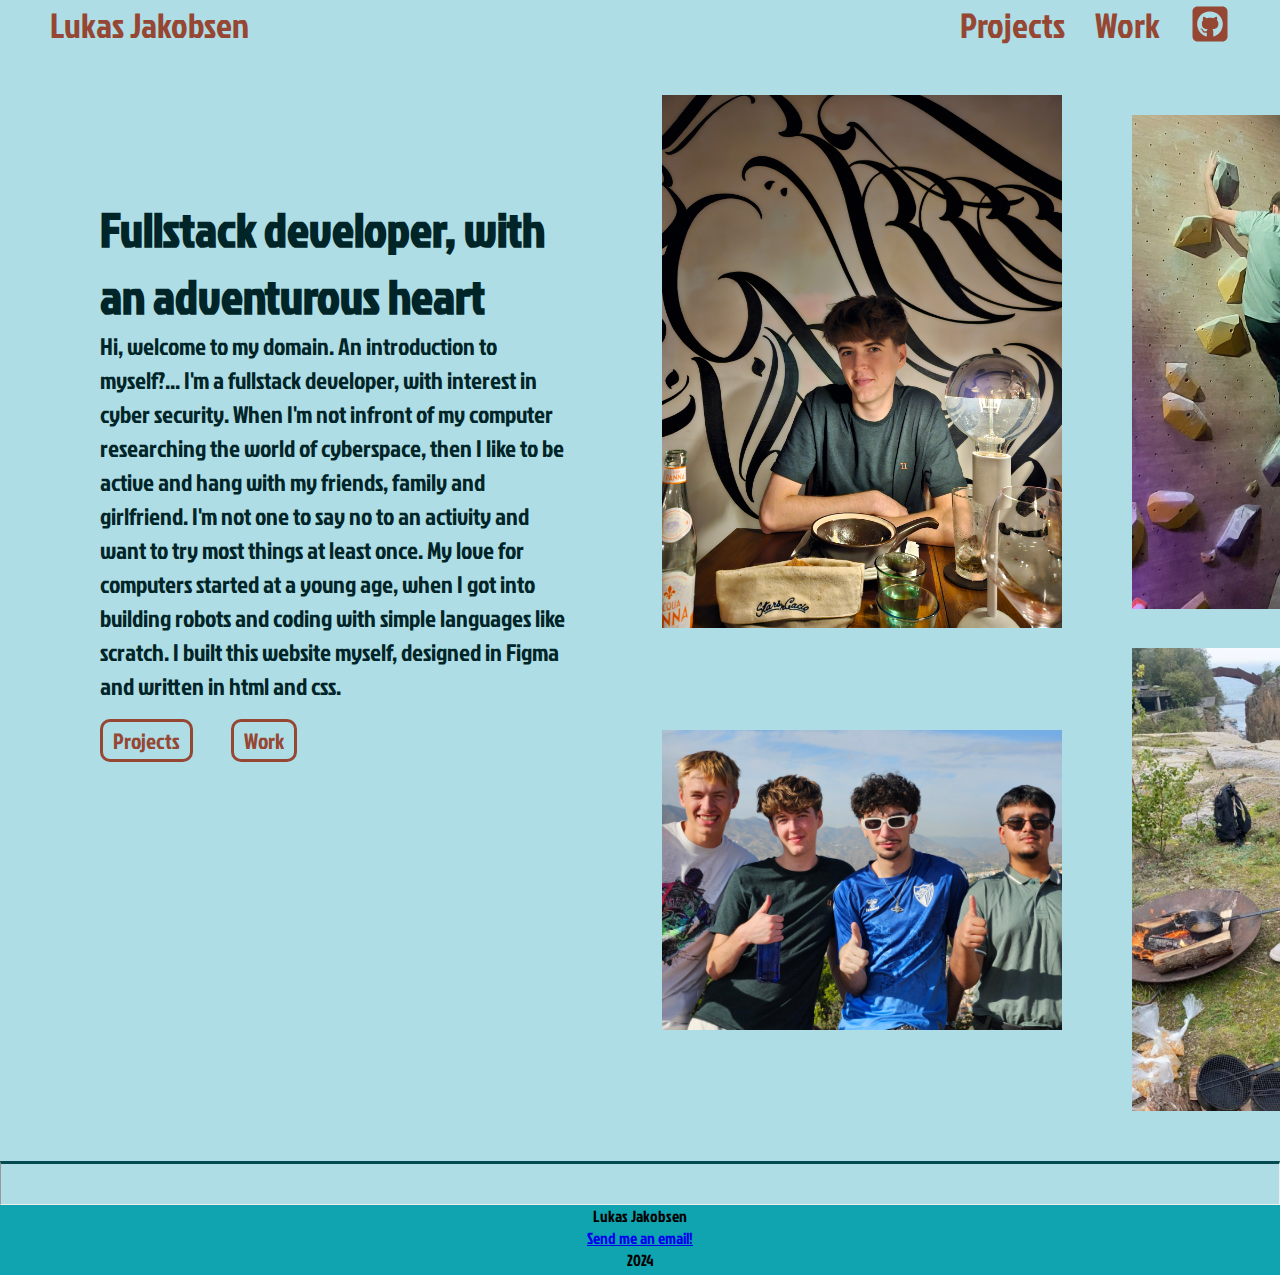
<file: index.html>
<!DOCTYPE html>
<html lang="en">
<head>
    <meta charset="UTF-8">
    <meta name="viewport" content="width=device-width, initial-scale=1.0">
    <title>LBeckJ's Area</title>
    <link rel="stylesheet" href="/style/index_style.css">
</head>
<body>
    <div id="nav_container">
        <p>Lukas Jakobsen</p>
        <div id="nav_buttons">
            <a href="https://github.com/LBeckJ" target="_blank" id="git_img">
                <svg xmlns="http://www.w3.org/2000/svg" viewBox="0 0 448 512" height="40px" width="40px"><!--!Font Awesome Free 6.7.0 by @fontawesome - https://fontawesome.com License - https://fontawesome.com/license/free Copyright 2024 Fonticons, Inc.--><path d="M448 96c0-35.3-28.7-64-64-64H64C28.7 32 0 60.7 0 96V416c0 35.3 28.7 64 64 64H384c35.3 0 64-28.7 64-64V96zM265.8 407.7c0-1.8 0-6 .1-11.6c.1-11.4 .1-28.8 .1-43.7c0-15.6-5.2-25.5-11.3-30.7c37-4.1 76-9.2 76-73.1c0-18.2-6.5-27.3-17.1-39c1.7-4.3 7.4-22-1.7-45c-13.9-4.3-45.7 17.9-45.7 17.9c-13.2-3.7-27.5-5.6-41.6-5.6s-28.4 1.9-41.6 5.6c0 0-31.8-22.2-45.7-17.9c-9.1 22.9-3.5 40.6-1.7 45c-10.6 11.7-15.6 20.8-15.6 39c0 63.6 37.3 69 74.3 73.1c-4.8 4.3-9.1 11.7-10.6 22.3c-9.5 4.3-33.8 11.7-48.3-13.9c-9.1-15.8-25.5-17.1-25.5-17.1c-16.2-.2-1.1 10.2-1.1 10.2c10.8 5 18.4 24.2 18.4 24.2c9.7 29.7 56.1 19.7 56.1 19.7c0 9 .1 21.7 .1 30.6c0 4.8 .1 8.6 .1 10c0 4.3-3 9.5-11.5 8C106 393.6 59.8 330.8 59.8 257.4c0-91.8 70.2-161.5 162-161.5s166.2 69.7 166.2 161.5c.1 73.4-44.7 136.3-110.7 158.3c-8.4 1.5-11.5-3.7-11.5-8zm-90.5-54.8c-.2-1.5 1.1-2.8 3-3.2c1.9-.2 3.7 .6 3.9 1.9c.3 1.3-1 2.6-3 3c-1.9 .4-3.7-.4-3.9-1.7zm-9.1 3.2c-2.2 .2-3.7-.9-3.7-2.4c0-1.3 1.5-2.4 3.5-2.4c1.9-.2 3.7 .9 3.7 2.4c0 1.3-1.5 2.4-3.5 2.4zm-14.3-2.2c-1.9-.4-3.2-1.9-2.8-3.2s2.4-1.9 4.1-1.5c2 .6 3.3 2.1 2.8 3.4c-.4 1.3-2.4 1.9-4.1 1.3zm-12.5-7.3c-1.5-1.3-1.9-3.2-.9-4.1c.9-1.1 2.8-.9 4.3 .6c1.3 1.3 1.8 3.3 .9 4.1c-.9 1.1-2.8 .9-4.3-.6zm-8.5-10c-1.1-1.5-1.1-3.2 0-3.9c1.1-.9 2.8-.2 3.7 1.3c1.1 1.5 1.1 3.3 0 4.1c-.9 .6-2.6 0-3.7-1.5zm-6.3-8.8c-1.1-1.3-1.3-2.8-.4-3.5c.9-.9 2.4-.4 3.5 .6c1.1 1.3 1.3 2.8 .4 3.5c-.9 .9-2.4 .4-3.5-.6zm-6-6.4c-1.3-.6-1.9-1.7-1.5-2.6c.4-.6 1.5-.9 2.8-.4c1.3 .7 1.9 1.8 1.5 2.6c-.4 .9-1.7 1.1-2.8 .4z"/></svg>
            </a> 
            <a href="/dir/contruction.html">Work</a>
            <a href="/dir/contruction.html">Projects</a>           
        </div>
    </div>
    <div class="intro">
        <div class="intro_text">
            <h1>
                Fullstack developer, with an adventurous heart
            </h1>
            <p>
                Hi, welcome to my domain. An introduction to myself?... I'm a fullstack developer, with interest in cyber security. When I'm not infront of my computer researching the world of cyberspace, then I like to be active and hang with my friends, family and girlfriend. I'm not one to say no to an activity and want to try most things at least once. My love for computers started at a young age, when I got into building robots and coding with simple languages like scratch. I built this website myself, designed in Figma and written in html and css.  
            </p>
            <div class="btn_container">
                <a href="/dir/contruction.html" style="text-decoration: none;">Projects</a>
                <div class="divider"></div>
                <a href="/dir/contruction.html" style="text-decoration: none;">Work</a>
            </div>
        </div>
        <div class="img_container">
            <img width="400px" src="/img/20241019_211721.jpg" alt="img1">
            <img width="300px" src="/img/20231110_211845-EDIT.jpg" alt="img2">
            <img height="300px" src="/img/20241104_154011.jpg" alt="img3">
            <img width="300px" src="/img/Snapchat-1047971365.jpg" alt="img4">
        </div>
    </div>
    <hr class="solid">
    <footer>
        <p>Lukas Jakobsen</p>
        <a href="mailto:123lukasbeck@gmail.com">Send me an email!</a>
        <p>2024</p>
    </footer>
</body>
</html>
</file>
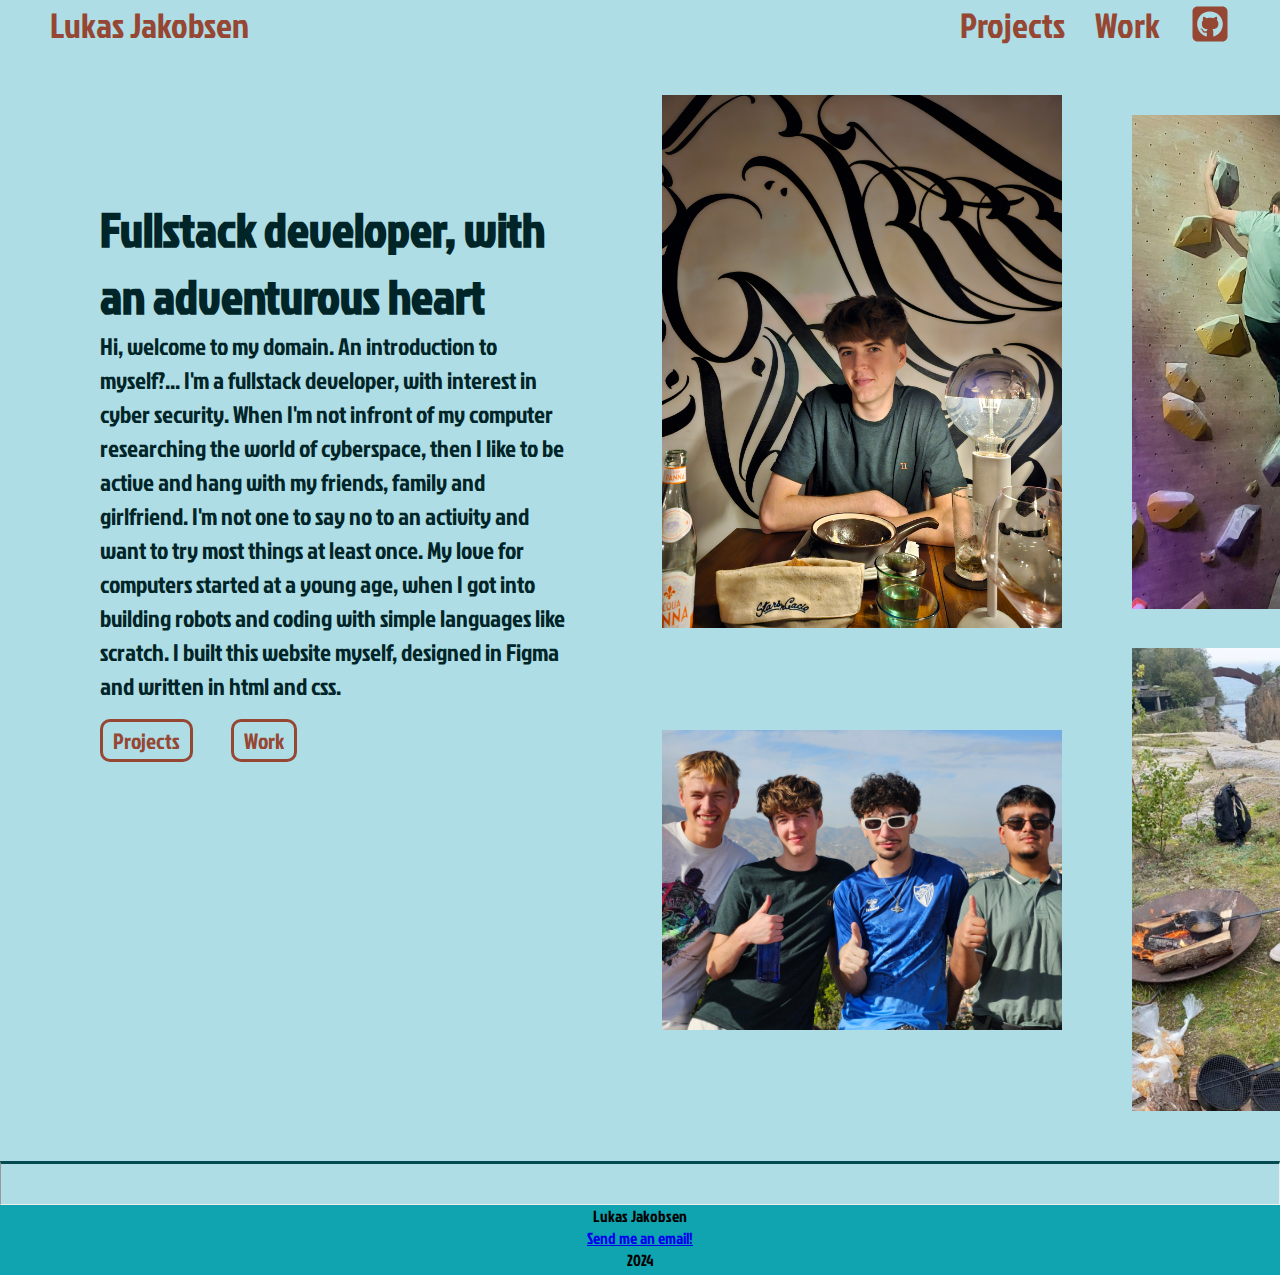
<file: dir/index.html>
<!DOCTYPE html>
<html lang="en">
<head>
    <meta charset="UTF-8">
    <meta name="viewport" content="width=device-width, initial-scale=1.0">
    <title>LBeckJ's Area</title>
    <link rel="stylesheet" href="/style/index_style.css">
</head>
<body>
    <div id="nav_container">
        <p>Lukas Jakobsen</p>
        <div id="nav_buttons">
            <a href="https://github.com/LBeckJ" target="_blank" id="git_img">
                <svg xmlns="http://www.w3.org/2000/svg" viewBox="0 0 448 512" height="40px" width="40px"><!--!Font Awesome Free 6.7.0 by @fontawesome - https://fontawesome.com License - https://fontawesome.com/license/free Copyright 2024 Fonticons, Inc.--><path d="M448 96c0-35.3-28.7-64-64-64H64C28.7 32 0 60.7 0 96V416c0 35.3 28.7 64 64 64H384c35.3 0 64-28.7 64-64V96zM265.8 407.7c0-1.8 0-6 .1-11.6c.1-11.4 .1-28.8 .1-43.7c0-15.6-5.2-25.5-11.3-30.7c37-4.1 76-9.2 76-73.1c0-18.2-6.5-27.3-17.1-39c1.7-4.3 7.4-22-1.7-45c-13.9-4.3-45.7 17.9-45.7 17.9c-13.2-3.7-27.5-5.6-41.6-5.6s-28.4 1.9-41.6 5.6c0 0-31.8-22.2-45.7-17.9c-9.1 22.9-3.5 40.6-1.7 45c-10.6 11.7-15.6 20.8-15.6 39c0 63.6 37.3 69 74.3 73.1c-4.8 4.3-9.1 11.7-10.6 22.3c-9.5 4.3-33.8 11.7-48.3-13.9c-9.1-15.8-25.5-17.1-25.5-17.1c-16.2-.2-1.1 10.2-1.1 10.2c10.8 5 18.4 24.2 18.4 24.2c9.7 29.7 56.1 19.7 56.1 19.7c0 9 .1 21.7 .1 30.6c0 4.8 .1 8.6 .1 10c0 4.3-3 9.5-11.5 8C106 393.6 59.8 330.8 59.8 257.4c0-91.8 70.2-161.5 162-161.5s166.2 69.7 166.2 161.5c.1 73.4-44.7 136.3-110.7 158.3c-8.4 1.5-11.5-3.7-11.5-8zm-90.5-54.8c-.2-1.5 1.1-2.8 3-3.2c1.9-.2 3.7 .6 3.9 1.9c.3 1.3-1 2.6-3 3c-1.9 .4-3.7-.4-3.9-1.7zm-9.1 3.2c-2.2 .2-3.7-.9-3.7-2.4c0-1.3 1.5-2.4 3.5-2.4c1.9-.2 3.7 .9 3.7 2.4c0 1.3-1.5 2.4-3.5 2.4zm-14.3-2.2c-1.9-.4-3.2-1.9-2.8-3.2s2.4-1.9 4.1-1.5c2 .6 3.3 2.1 2.8 3.4c-.4 1.3-2.4 1.9-4.1 1.3zm-12.5-7.3c-1.5-1.3-1.9-3.2-.9-4.1c.9-1.1 2.8-.9 4.3 .6c1.3 1.3 1.8 3.3 .9 4.1c-.9 1.1-2.8 .9-4.3-.6zm-8.5-10c-1.1-1.5-1.1-3.2 0-3.9c1.1-.9 2.8-.2 3.7 1.3c1.1 1.5 1.1 3.3 0 4.1c-.9 .6-2.6 0-3.7-1.5zm-6.3-8.8c-1.1-1.3-1.3-2.8-.4-3.5c.9-.9 2.4-.4 3.5 .6c1.1 1.3 1.3 2.8 .4 3.5c-.9 .9-2.4 .4-3.5-.6zm-6-6.4c-1.3-.6-1.9-1.7-1.5-2.6c.4-.6 1.5-.9 2.8-.4c1.3 .7 1.9 1.8 1.5 2.6c-.4 .9-1.7 1.1-2.8 .4z"/></svg>
            </a> 
            <a href="/dir/contruction.html">Work</a>
            <a href="/dir/contruction.html">Projects</a>           
        </div>
    </div>
    <div class="intro">
        <div class="intro_text">
            <h1>
                Fullstack developer, with an adventurous heart
            </h1>
            <p>
                Hi, welcome to my domain. An introduction to myself?... I'm a fullstack developer, with interest in cyber security. When I'm not infront of my computer researching the world of cyberspace, then I like to be active and hang with my friends, family and girlfriend. I'm not one to say no to an activity and want to try most things at least once. My love for computers started at a young age, when I got into building robots and coding with simple languages like scratch. I built this website myself, designed in Figma and written in html and css.  
            </p>
            <div class="btn_container">
                <a href="/dir/contruction.html" style="text-decoration: none;">Projects</a>
                <div class="divider"></div>
                <a href="/dir/contruction.html" style="text-decoration: none;">Work</a>
            </div>
        </div>
        <div class="img_container">
            <img width="400px" src="/img/20241019_211721.jpg" alt="img1">
            <img width="300px" src="/img/20231110_211845-EDIT.jpg" alt="img2">
            <img height="300px" src="/img/20241104_154011.jpg" alt="img3">
            <img width="300px" src="/img/Snapchat-1047971365.jpg" alt="img4">
        </div>
    </div>
    <hr class="solid">
    <footer>
        <p>Lukas Jakobsen</p>
        <a href="mailto:123lukasbeck@gmail.com">Send me an email!</a>
        <p>2024</p>
    </footer>
</body>
</html>
</file>
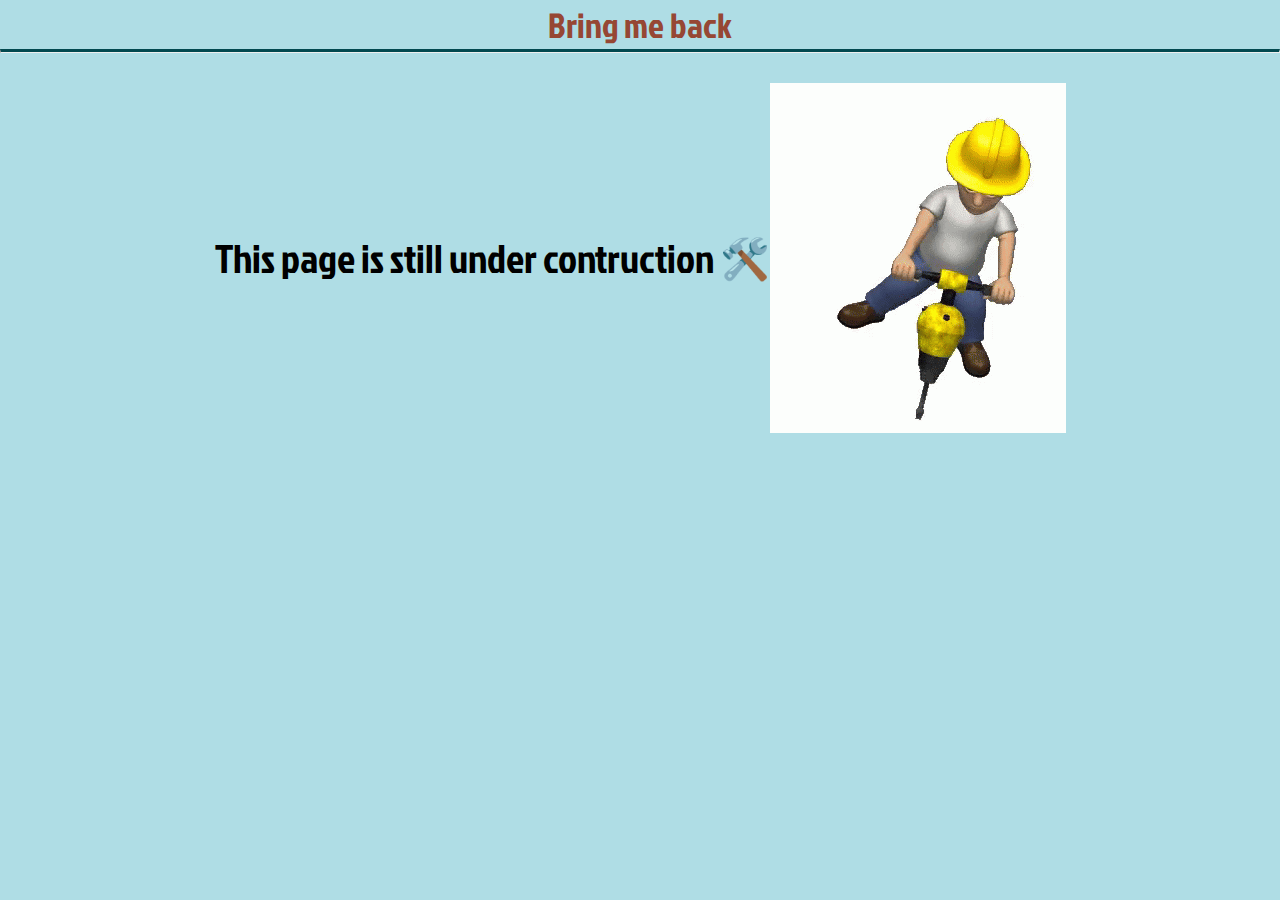
<file: dir/contruction.html>
<!DOCTYPE html>
<html lang="en">
<head>
    <meta charset="UTF-8">
    <meta name="viewport" content="width=device-width, initial-scale=1.0">
    <title>Still Underconstruction</title>
    <link rel="stylesheet" href="/style/contruction_style.css">
</head>
<body>
    <div id="nav_container">
        <div id="button_container">
            <a href="/dir/index.html" id="back_button" style="text-decoration: none;">Bring me back</a>
        </div>
    </div>
    <hr class="solid">
    <div id="main_container">
        <div id="content_container">
            This page is still under contruction 🛠️
        </div>
        <img src="/img/contruction.gif" alt="Constructing...">
    </div>
</body>
</html>
</file>
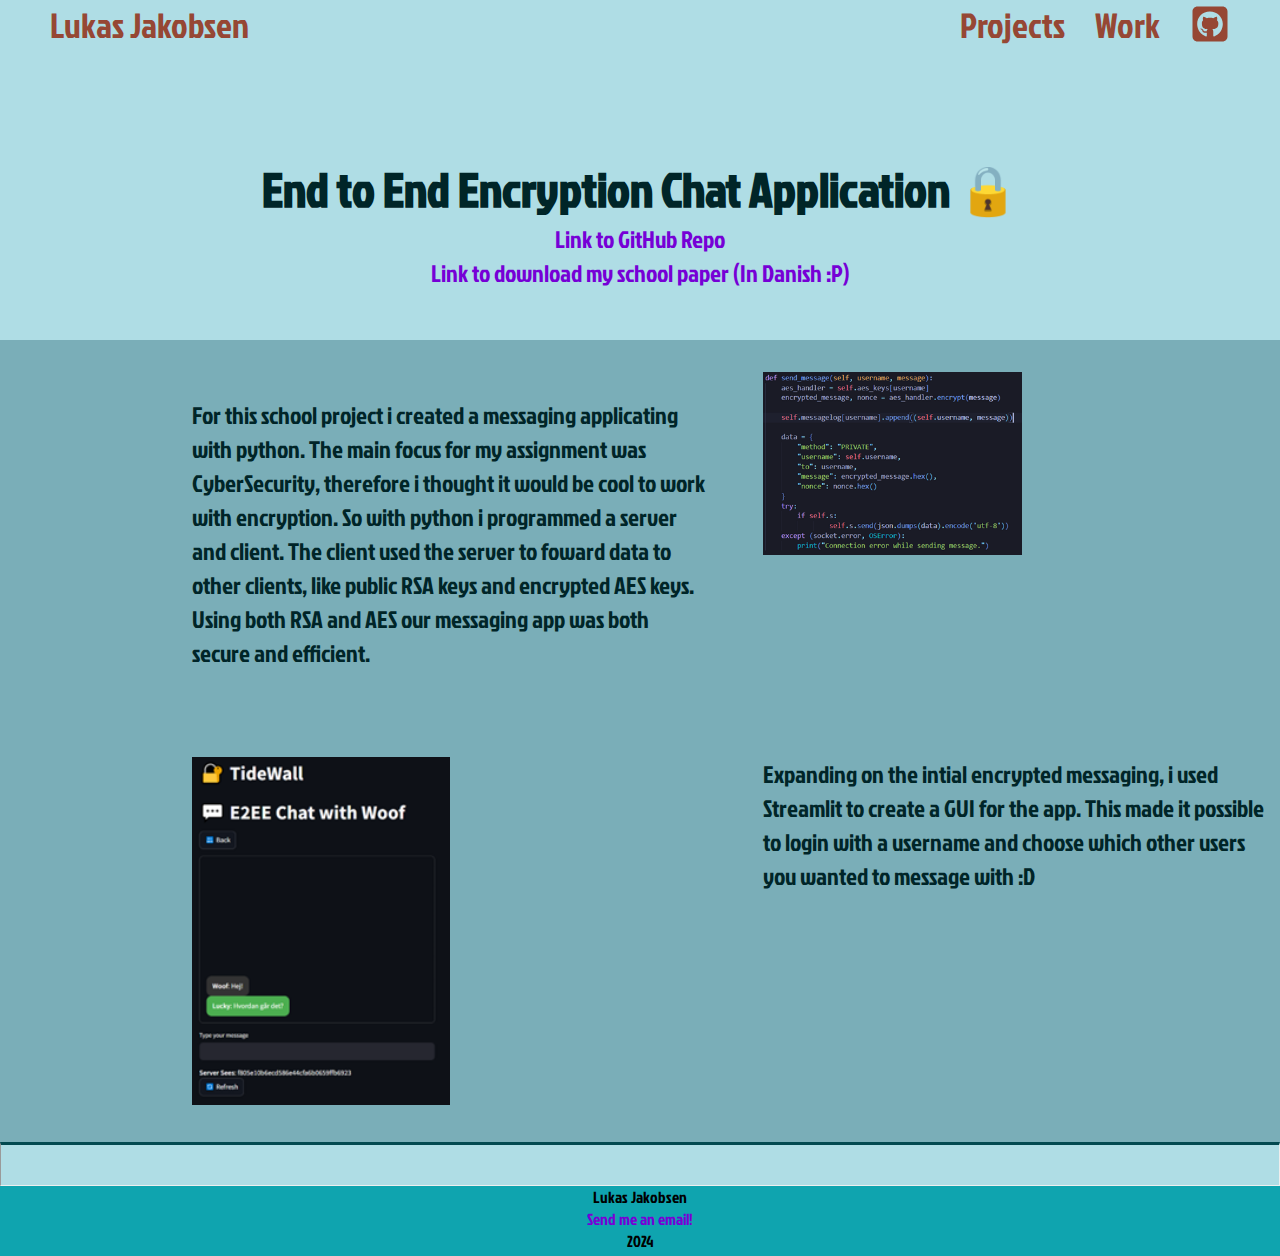
<file: dir/e2ee.html>
<!DOCTYPE html>
<html lang="en">
<head>
    <meta charset="UTF-8">
    <meta name="viewport" content="width=device-width, initial-scale=1.0">
    <title>LBeckJ's Area</title>
    <link rel="stylesheet" href="/style/e2ee_style.css">
</head>
<body>
    <div id="nav_container">
        <a href="/" id="nav_title">Lukas Jakobsen</a>
        <div id="nav_buttons">
            <a href="https://github.com/LBeckJ" target="_blank" id="git_img">
                <svg xmlns="http://www.w3.org/2000/svg" viewBox="0 0 448 512" height="40px" width="40px"><!--!Font Awesome Free 6.7.0 by @fontawesome - https://fontawesome.com License - https://fontawesome.com/license/free Copyright 2024 Fonticons, Inc.--><path d="M448 96c0-35.3-28.7-64-64-64H64C28.7 32 0 60.7 0 96V416c0 35.3 28.7 64 64 64H384c35.3 0 64-28.7 64-64V96zM265.8 407.7c0-1.8 0-6 .1-11.6c.1-11.4 .1-28.8 .1-43.7c0-15.6-5.2-25.5-11.3-30.7c37-4.1 76-9.2 76-73.1c0-18.2-6.5-27.3-17.1-39c1.7-4.3 7.4-22-1.7-45c-13.9-4.3-45.7 17.9-45.7 17.9c-13.2-3.7-27.5-5.6-41.6-5.6s-28.4 1.9-41.6 5.6c0 0-31.8-22.2-45.7-17.9c-9.1 22.9-3.5 40.6-1.7 45c-10.6 11.7-15.6 20.8-15.6 39c0 63.6 37.3 69 74.3 73.1c-4.8 4.3-9.1 11.7-10.6 22.3c-9.5 4.3-33.8 11.7-48.3-13.9c-9.1-15.8-25.5-17.1-25.5-17.1c-16.2-.2-1.1 10.2-1.1 10.2c10.8 5 18.4 24.2 18.4 24.2c9.7 29.7 56.1 19.7 56.1 19.7c0 9 .1 21.7 .1 30.6c0 4.8 .1 8.6 .1 10c0 4.3-3 9.5-11.5 8C106 393.6 59.8 330.8 59.8 257.4c0-91.8 70.2-161.5 162-161.5s166.2 69.7 166.2 161.5c.1 73.4-44.7 136.3-110.7 158.3c-8.4 1.5-11.5-3.7-11.5-8zm-90.5-54.8c-.2-1.5 1.1-2.8 3-3.2c1.9-.2 3.7 .6 3.9 1.9c.3 1.3-1 2.6-3 3c-1.9 .4-3.7-.4-3.9-1.7zm-9.1 3.2c-2.2 .2-3.7-.9-3.7-2.4c0-1.3 1.5-2.4 3.5-2.4c1.9-.2 3.7 .9 3.7 2.4c0 1.3-1.5 2.4-3.5 2.4zm-14.3-2.2c-1.9-.4-3.2-1.9-2.8-3.2s2.4-1.9 4.1-1.5c2 .6 3.3 2.1 2.8 3.4c-.4 1.3-2.4 1.9-4.1 1.3zm-12.5-7.3c-1.5-1.3-1.9-3.2-.9-4.1c.9-1.1 2.8-.9 4.3 .6c1.3 1.3 1.8 3.3 .9 4.1c-.9 1.1-2.8 .9-4.3-.6zm-8.5-10c-1.1-1.5-1.1-3.2 0-3.9c1.1-.9 2.8-.2 3.7 1.3c1.1 1.5 1.1 3.3 0 4.1c-.9 .6-2.6 0-3.7-1.5zm-6.3-8.8c-1.1-1.3-1.3-2.8-.4-3.5c.9-.9 2.4-.4 3.5 .6c1.1 1.3 1.3 2.8 .4 3.5c-.9 .9-2.4 .4-3.5-.6zm-6-6.4c-1.3-.6-1.9-1.7-1.5-2.6c.4-.6 1.5-.9 2.8-.4c1.3 .7 1.9 1.8 1.5 2.6c-.4 .9-1.7 1.1-2.8 .4z"/></svg>
            </a> 
            <a href="/dir/contruction.html">Work</a>
            <a href="/dir/projects.html">Projects</a>           
        </div>
    </div>
    <div class="intro">
        <div class="intro_text">
            <h1>
                End to End Encryption Chat Application 🔒
            </h1>
            <a target="_blank" href="https://github.com/LBeckJ/E2EE-Chat">
                Link to GitHub Repo
            </a>
            <br>
            <a href="/img/Programmering Eksamensprojekt.docx" download="e2ee.docx">Link to download my school paper (In Danish :P)</a>
        </div>
        <div class="main_container">
            <div class="project_intro">
                <p>For this school project i created a messaging applicating with python. The main focus for my assignment was CyberSecurity, therefore i thought it would be cool to work with encryption. So with python i programmed a server and client. The client used the server to foward data to other clients, like public RSA keys and encrypted AES keys. Using both RSA and AES our messaging app was both secure and efficient.  </p>
            </div>
            <div>
               <img width="50%" src="/img/send.png" alt="python_send_message">
            </div>
            <div>
                <img width="50%" src="/img/gui.png" alt="gui">
            </div>
            <div>
                <p>
                    Expanding on the intial encrypted messaging, i used Streamlit to create a GUI for the app. This made it possible to login with a username and choose which other users you wanted to message with :D
                </p>
            </div>
        </div>
    </div>
    <hr class="solid">
    <footer>
        <p>Lukas Jakobsen</p>
        <a href="mailto:123lukasbeck@gmail.com">Send me an email!</a>
        <p>2024</p>
    </footer>
</body>
</html>
</file>
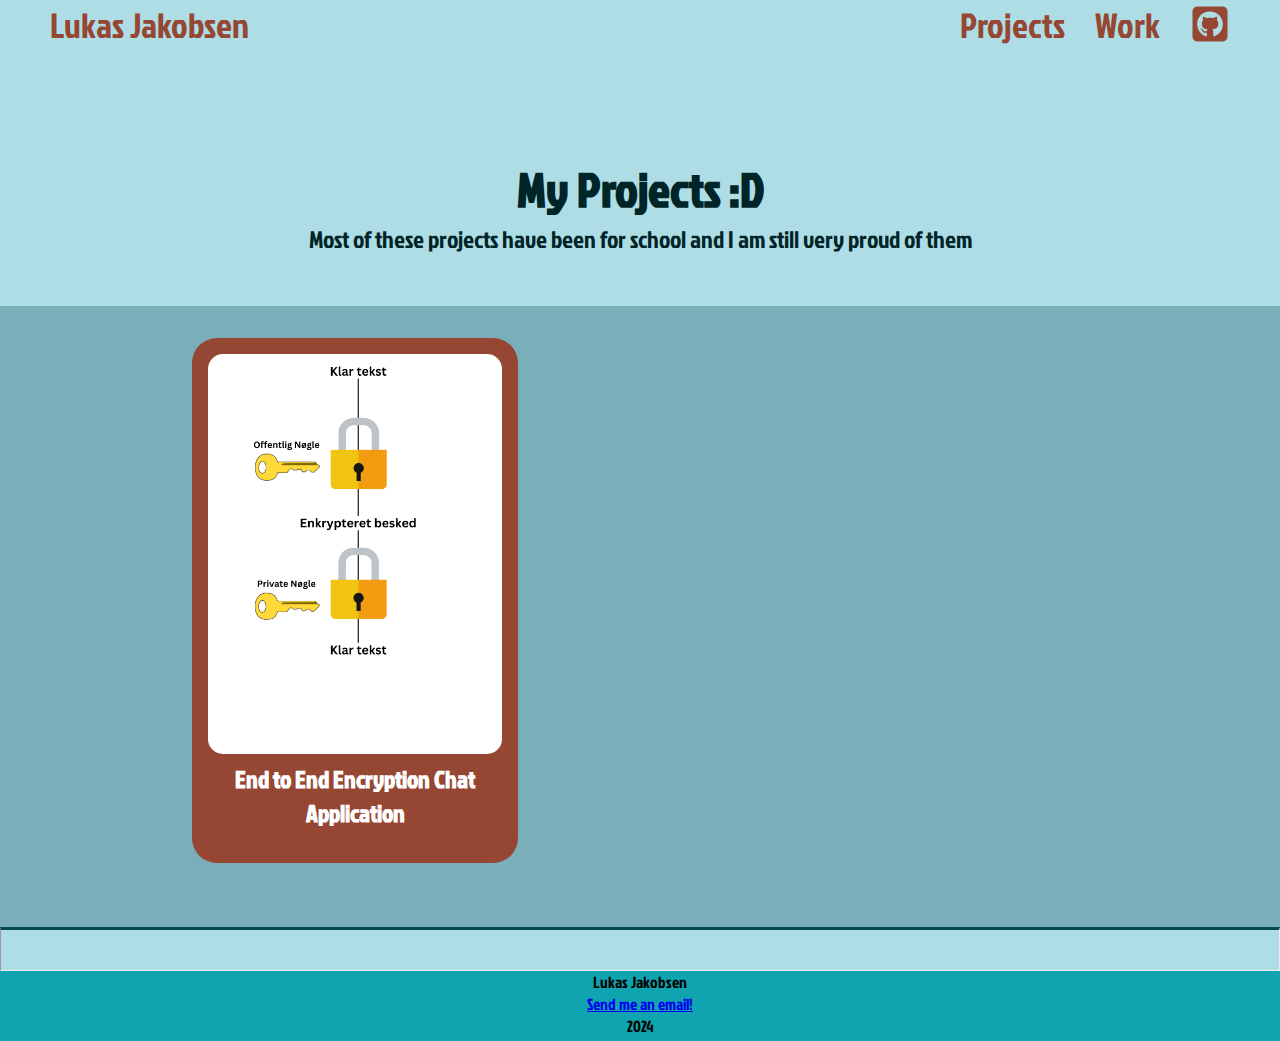
<file: dir/projects.html>
<!DOCTYPE html>
<html lang="en">
<head>
    <meta charset="UTF-8">
    <meta name="viewport" content="width=device-width, initial-scale=1.0">
    <title>LBeckJ's Area</title>
    <link rel="stylesheet" href="/style/project_style.css">
</head>
<body>
    <div id="nav_container">
        <a href="/" id="nav_title">Lukas Jakobsen</a>
        <div id="nav_buttons">
            <a href="https://github.com/LBeckJ" target="_blank" id="git_img">
                <svg xmlns="http://www.w3.org/2000/svg" viewBox="0 0 448 512" height="40px" width="40px"><!--!Font Awesome Free 6.7.0 by @fontawesome - https://fontawesome.com License - https://fontawesome.com/license/free Copyright 2024 Fonticons, Inc.--><path d="M448 96c0-35.3-28.7-64-64-64H64C28.7 32 0 60.7 0 96V416c0 35.3 28.7 64 64 64H384c35.3 0 64-28.7 64-64V96zM265.8 407.7c0-1.8 0-6 .1-11.6c.1-11.4 .1-28.8 .1-43.7c0-15.6-5.2-25.5-11.3-30.7c37-4.1 76-9.2 76-73.1c0-18.2-6.5-27.3-17.1-39c1.7-4.3 7.4-22-1.7-45c-13.9-4.3-45.7 17.9-45.7 17.9c-13.2-3.7-27.5-5.6-41.6-5.6s-28.4 1.9-41.6 5.6c0 0-31.8-22.2-45.7-17.9c-9.1 22.9-3.5 40.6-1.7 45c-10.6 11.7-15.6 20.8-15.6 39c0 63.6 37.3 69 74.3 73.1c-4.8 4.3-9.1 11.7-10.6 22.3c-9.5 4.3-33.8 11.7-48.3-13.9c-9.1-15.8-25.5-17.1-25.5-17.1c-16.2-.2-1.1 10.2-1.1 10.2c10.8 5 18.4 24.2 18.4 24.2c9.7 29.7 56.1 19.7 56.1 19.7c0 9 .1 21.7 .1 30.6c0 4.8 .1 8.6 .1 10c0 4.3-3 9.5-11.5 8C106 393.6 59.8 330.8 59.8 257.4c0-91.8 70.2-161.5 162-161.5s166.2 69.7 166.2 161.5c.1 73.4-44.7 136.3-110.7 158.3c-8.4 1.5-11.5-3.7-11.5-8zm-90.5-54.8c-.2-1.5 1.1-2.8 3-3.2c1.9-.2 3.7 .6 3.9 1.9c.3 1.3-1 2.6-3 3c-1.9 .4-3.7-.4-3.9-1.7zm-9.1 3.2c-2.2 .2-3.7-.9-3.7-2.4c0-1.3 1.5-2.4 3.5-2.4c1.9-.2 3.7 .9 3.7 2.4c0 1.3-1.5 2.4-3.5 2.4zm-14.3-2.2c-1.9-.4-3.2-1.9-2.8-3.2s2.4-1.9 4.1-1.5c2 .6 3.3 2.1 2.8 3.4c-.4 1.3-2.4 1.9-4.1 1.3zm-12.5-7.3c-1.5-1.3-1.9-3.2-.9-4.1c.9-1.1 2.8-.9 4.3 .6c1.3 1.3 1.8 3.3 .9 4.1c-.9 1.1-2.8 .9-4.3-.6zm-8.5-10c-1.1-1.5-1.1-3.2 0-3.9c1.1-.9 2.8-.2 3.7 1.3c1.1 1.5 1.1 3.3 0 4.1c-.9 .6-2.6 0-3.7-1.5zm-6.3-8.8c-1.1-1.3-1.3-2.8-.4-3.5c.9-.9 2.4-.4 3.5 .6c1.1 1.3 1.3 2.8 .4 3.5c-.9 .9-2.4 .4-3.5-.6zm-6-6.4c-1.3-.6-1.9-1.7-1.5-2.6c.4-.6 1.5-.9 2.8-.4c1.3 .7 1.9 1.8 1.5 2.6c-.4 .9-1.7 1.1-2.8 .4z"/></svg>
            </a> 
            <a href="/dir/contruction.html">Work</a>
            <a href="/dir/projects.html">Projects</a>           
        </div>
    </div>
    <div class="intro">
        <div class="intro_text">
            <h1>
                My Projects :D
            </h1>
            <p>
                Most of these projects have been for school and I am still very proud of them
            </p>
        </div>
        <div class="img_container">
            <div class="project">
                <a href="/dir/e2ee.html"><img src="/img/Offentlig Nøgle.png" alt="project1"></a>
                <h4>End to End Encryption Chat Application</h4>
                
            </div>
        </div>
    </div>
    <hr class="solid">
    <footer>
        <p>Lukas Jakobsen</p>
        <a href="mailto:123lukasbeck@gmail.com">Send me an email!</a>
        <p>2024</p>
    </footer>
</body>
</html>
</file>
<file: style/index_style.css>
@import url('https://fonts.googleapis.com/css2?family=Caveat+Brush&family=Jockey+One&family=Roboto:ital,wght@0,100;0,300;0,400;0,500;0,700;0,900;1,100;1,300;1,400;1,500;1,700;1,900&display=swap');

* {
    margin: 0px;
    padding: 0px;
    box-sizing: border-box;
    font-family: "Jockey One", sans-serif;
}

body {
    background-color: #AFDDE5;
}

#nav_container {
    font-size: 35px;
    color: #964734;
    padding-left: 50px;
    padding-right: 50px;
    align-items: center;
    height: 100%;
}

#git_img {
    padding-top: 4px;
    fill: currentColor;
    display: block;
    height: auto;
}

#nav_buttons a{
    float: right;
    text-decoration: none;
    color: #964734;
    padding-left: 30px;
    align-items: center;
    transition: 0.3s;
}

#nav_buttons a:hover {
    color: rgb(43, 100, 255);
}

#nav_container p {
    float: left;
}

.intro {
    display: inline-grid;
    grid-template-columns: 40% 60%;
    column-gap: 20px;
    padding-top: 40px;
    padding-left: 100px;
    padding-right: 1px;
    color: #002528;
    font-size: x-large;
}

@media screen and (max-width: 1360px) {
    .img_container {
        display: flex;
        align-items: self-start;
    }
}

.intro_text {
    padding-top: 100px;
}

.divider {
    width: 30px;
    display: inline-block;
    position: relative;
}

.btn_container {
    padding-top: 20px;
}

.intro_text a {
    cursor: pointer;
    border: 3px solid #964734;
    color: #964734;
    background-color: transparent;
    padding: 3px 10px;
    font-size: 22px;
    text-align: center;
    transition: transform .2s;
    border-radius: 10px;
}


.intro_text a:hover {
    background-color: #964734;
    color: #AFDDE5;
}

.img_container {
    display: grid;
    grid-template-columns: 1fr 1fr;
    padding-left: 10%;
    align-items: center;
    column-gap: 70px;
    row-gap: 20px;
    padding-bottom: 50px;
    width: 60%;
}

.img_container img:hover {
    transition: transform .2s;
}

.img_container img:hover {
    transform: scale(1.2);
}

hr.solid {
    border-top: 3px solid #024950;
    padding: 20px;
}


footer {
    height: 70px;
    background-color: #0FA4AF;
    text-align: center;
}
</file>
<file: style/contruction_style.css>
@import url('https://fonts.googleapis.com/css2?family=Caveat+Brush&family=Jockey+One&family=Roboto:ital,wght@0,100;0,300;0,400;0,500;0,700;0,900;1,100;1,300;1,400;1,500;1,700;1,900&display=swap');

* {
    margin: 0px;
    padding: 0px;
    box-sizing: border-box;
    font-family: "Jockey One", sans-serif;
}

body {
    background-color: #AFDDE5;
}

#nav_container {
    font-size: 35px;
    padding-left: 50px;
    padding-right: 50px;
    align-items: center;
    height: 100%;
}

#button_container {
    margin: auto;
    text-align: center;
}

#button_container a {
    color: #964734;
}

#button_container a:hover {
    color: rgb(43, 100, 255);
}

#main_container {
    height: 100%;
    align-items: center;
    margin: auto;
    display: flex;
    justify-content: center;
    width: 100%;
    padding-top: 30px;
}

#content_container {
    text-align: center;
    font-size: 40px;
}

hr.solid {
    border-top: 3px solid #024950;
}
</file>
<file: style/e2ee_style.css>
@import url('https://fonts.googleapis.com/css2?family=Caveat+Brush&family=Jockey+One&family=Roboto:ital,wght@0,100;0,300;0,400;0,500;0,700;0,900;1,100;1,300;1,400;1,500;1,700;1,900&display=swap');

* {
    margin: 0px;
    padding: 0px;
    box-sizing: border-box;
    font-family: "Jockey One", sans-serif;
}

body {
    background-color: #AFDDE5;
}

a {
    text-decoration: none;
    color: #7600d6;
}

#nav_container {
    font-size: 35px;
    color: #964734;
    padding-left: 50px;
    padding-right: 50px;
    align-items: center;
    height: 100%;
}

#nav_title {
    color: #964734;
    text-decoration: none;
    position: absolute;
}

#nav_title a:visited {
    color: #964734;
}

#git_img {
    padding-top: 4px;
    fill: currentColor;
    display: block;
    height: auto;
}

#nav_buttons a{
    float: right;
    text-decoration: none;
    color: #964734;
    padding-left: 30px;
    align-items: center;
    transition: 0.3s;
}

#nav_buttons a:hover {
    color: rgb(43, 100, 255);
}

#nav_container p {
    float: left;
}

.intro {
    display: flex;
    flex-direction: column;
    row-gap: 50px;
    column-gap: 10px;
    color: #002528;
    font-size: x-large;
    width: 100%;
    align-items: center;
}

@media screen and (max-width: 1360px) {
    .img_container {
        display: flex;
        align-items: self-start;
    }
}

.intro_text {
    padding-top: 100px;
    text-align: center;
}

.main_container {
    display: grid;
    grid-template-columns: 1fr 1fr;
    column-gap: 5%;
    row-gap: 5%;
    padding-bottom: 5%;
    width: 100%;
    padding-left: 15%;
    padding-top: 2.5%;
    background-color: #7aaeb8;
}

.project_intro {
    background-color: #96483400;
    text-align: left;
    padding-top: 5%;
    border-radius: 25px;
    padding-bottom: 10%;
} 

hr.solid {
    border-top: 3px solid #024950;
    padding: 20px;
}


footer {
    height: 70px;
    background-color: #0FA4AF;
    text-align: center;
}
</file>
<file: style/project_style.css>
@import url('https://fonts.googleapis.com/css2?family=Caveat+Brush&family=Jockey+One&family=Roboto:ital,wght@0,100;0,300;0,400;0,500;0,700;0,900;1,100;1,300;1,400;1,500;1,700;1,900&display=swap');

* {
    margin: 0px;
    padding: 0px;
    box-sizing: border-box;
    font-family: "Jockey One", sans-serif;
}

body {
    background-color: #AFDDE5;
}

#nav_container {
    font-size: 35px;
    color: #964734;
    padding-left: 50px;
    padding-right: 50px;
    align-items: center;
    height: 100%;
    text-decoration: none;
}

#nav_title {
    color: #964734;
    text-decoration: none;
    position: absolute;
}

#nav_title a:visited {
    color: #964734;
}


#git_img {
    padding-top: 4px;
    fill: currentColor;
    display: block;
    height: auto;
}

#nav_buttons a{
    float: right;
    text-decoration: none;
    color: #964734;
    padding-left: 30px;
    align-items: center;
    transition: 0.3s;
}

#nav_buttons a:hover {
    color: rgb(43, 100, 255);
}

#nav_container p {
    float: left;
}

.intro {
    display: flex;
    flex-direction: column;
    row-gap: 50px;
    column-gap: 10px;
    color: #002528;
    font-size: x-large;
    width: 100%;
    align-items: center;
}

@media screen and (max-width: 1360px) {
    .img_container {
        display: flex;
        align-items: self-start;
    }
}

.intro_text {
    padding-top: 100px;
    text-align: center;
}

.divider {
    width: 30px;
    display: inline-block;
    position: relative;
}

.btn_container {
    padding-top: 20px;
}

.img_container {
    display: grid;
    grid-template-columns: 1fr 1fr 1fr;
    column-gap: 5%;
    row-gap: 5%;
    padding-bottom: 5%;
    width: 100%;
    padding-left: 15%;
    padding-top: 2.5%;
    background-color: #7aaeb8;
}

.project {
    background-color: #964734;
    text-align: center;
    padding-top: 5%;
    border-radius: 25px;
    padding-bottom: 10%;
    color: rgb(255, 255, 255);
} 

.img_container img {
    width: 90%;
    height: 400px;
    object-fit: cover;
    border-radius: 15px;
}

.img_container img:hover {
    transition: transform .2s;
}

.img_container img:hover {
    transform: scale(105%);
}

hr.solid {
    border-top: 3px solid #024950;
    padding: 20px;
}


footer {
    height: 70px;
    background-color: #0FA4AF;
    text-align: center;
}
</file>
